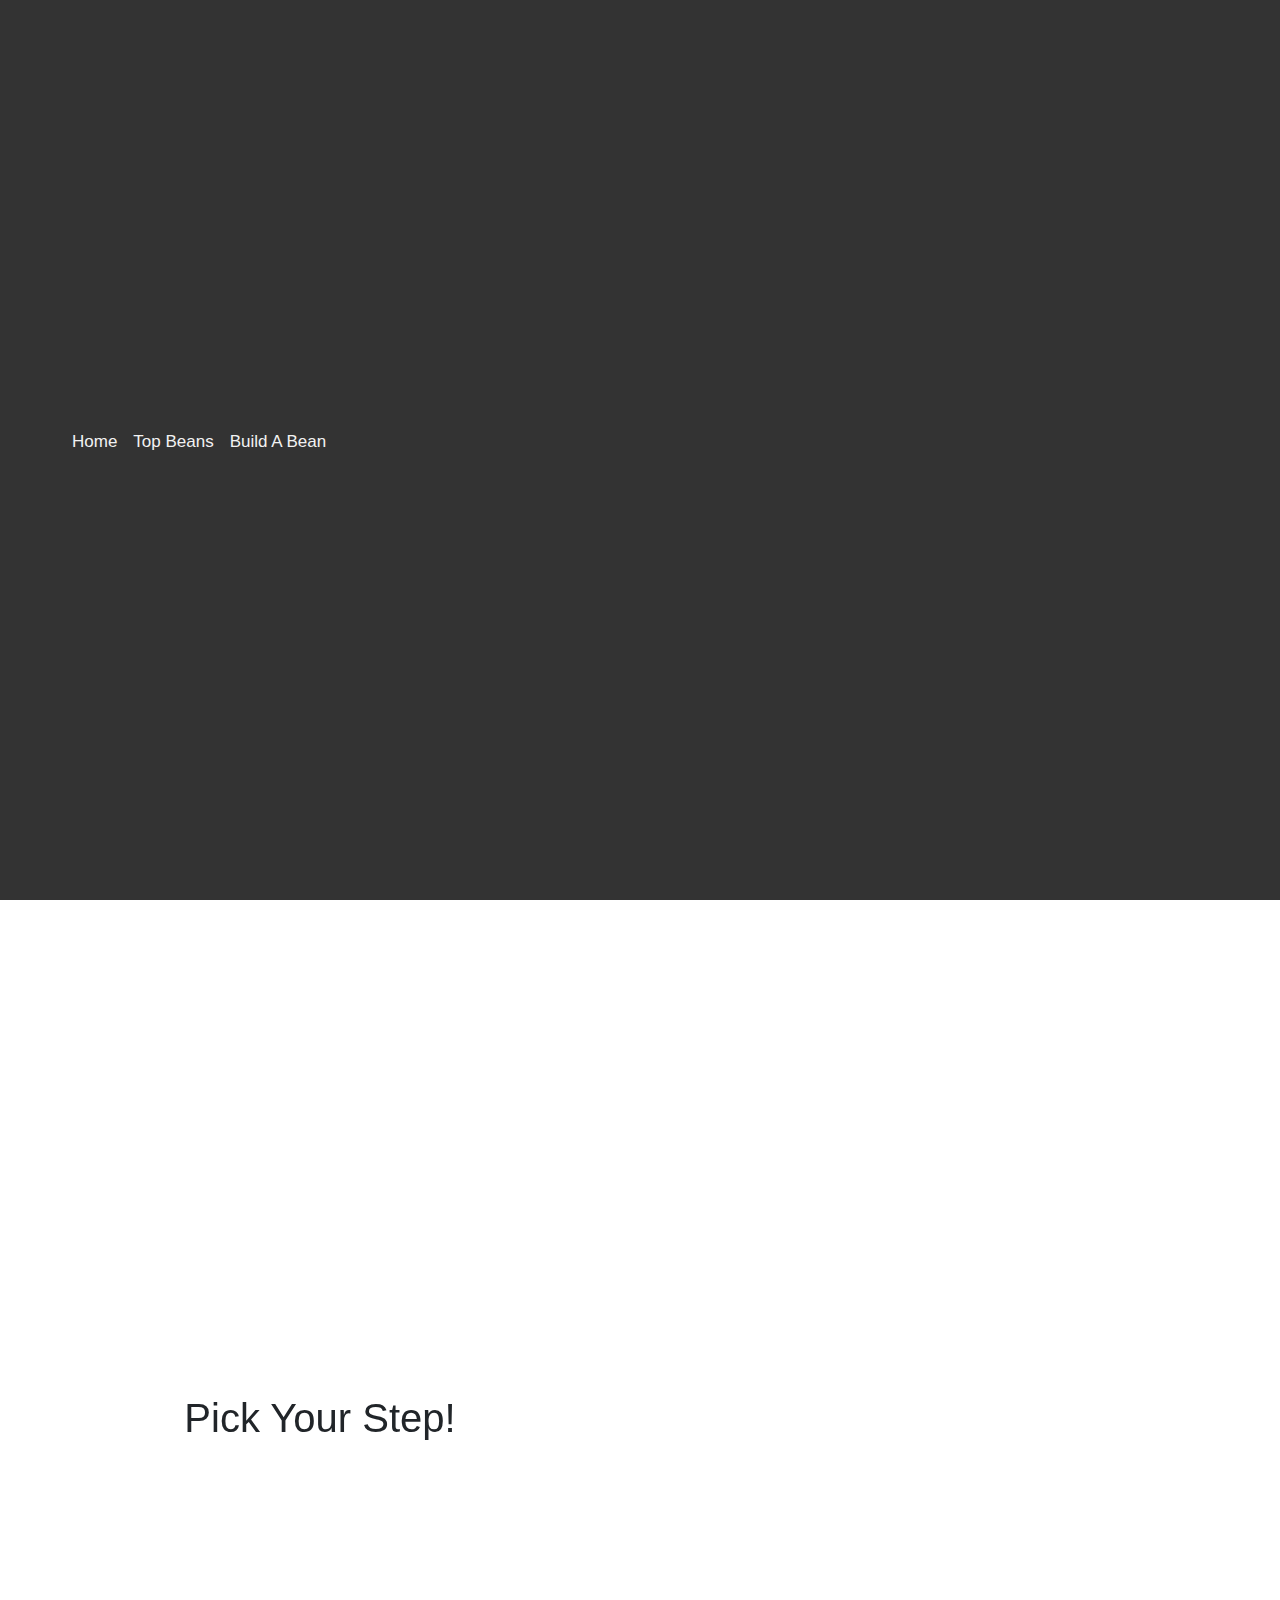
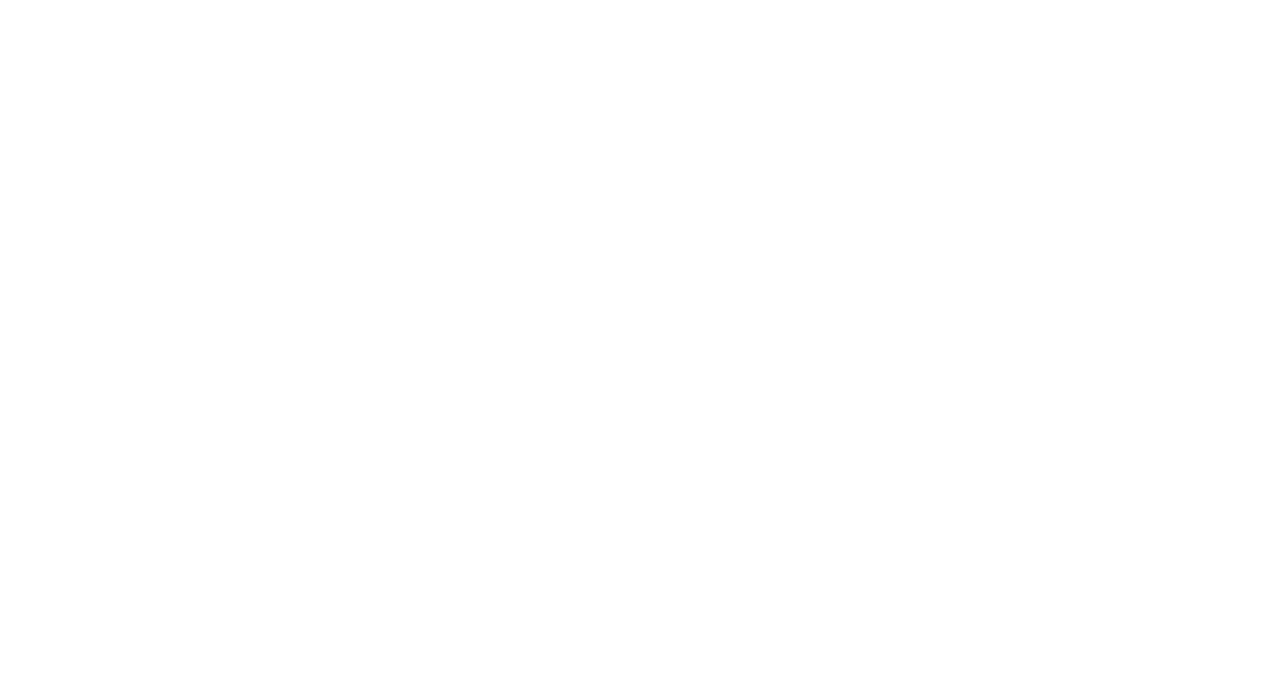
<file: buildabean.html>
<!DOCTYPE html>
<html lang="en">
    <head>
        <meta charset="utf-8">
        <meta name="viewport" content="width=device-width, initial-scale=1">
        <title>SuperBean</title>
        <link rel="stylesheet" 
        href="https://stackpath.bootstrapcdn.com/bootstrap/4.4.1/css/bootstrap.min.css" 
        integrity="sha384-Vkoo8x4CGsO3+Hhxv8T/Q5PaXtkKtu6ug5TOeNV6gBiFeWPGFN9MuhOf23Q9Ifjh" 
        crossorigin="anonymous">
        <link rel="stylesheet" href="styles.css">
        
    </head>
<body>
    <nav class="navbar navbar-expand-lg">
        <a class="navbar-brand" href="index.html"> </a>
        <button class="navbar-toggler" type="button" data-toggle="collapse" data-target="#navbarNav" aria-controls="navbarNav" aria-expanded="false" aria-label="Toggle navigation">
          <span class="navbar-toggler-icon">♪♪♪</span>
        </button>
        <div class="collapse navbar-collapse" id="navbarNav">
          <ul class="navbar-nav">
            <li class="nav-item active">
              <a class="nav-link" href="index.html"> Home <span class="sr-only">(current)</span></a>
            </li>
            <li class="nav-item">
              <a class="nav-link" href="topsbean.html">Top Beans</a>
            </li>
            <li class="nav-item">
              <a class="nav-link" href="buildabean.html"> Build A Bean</a>
            </li>
            
           
           
          </ul>
        </div>
      </nav>
    <h1 class="text-center"> BUILD-A-BEAN</h1>
    <div class="flexcontainer">
    <div class="text-center">
        <p> Pick Your Bean!</p>
    </div>
    <div class="col-md-6 col-sm-12 text-center">
        <p> Pick Your Step!</p>
    </div>
    </div>
</body>
</html>
</file>
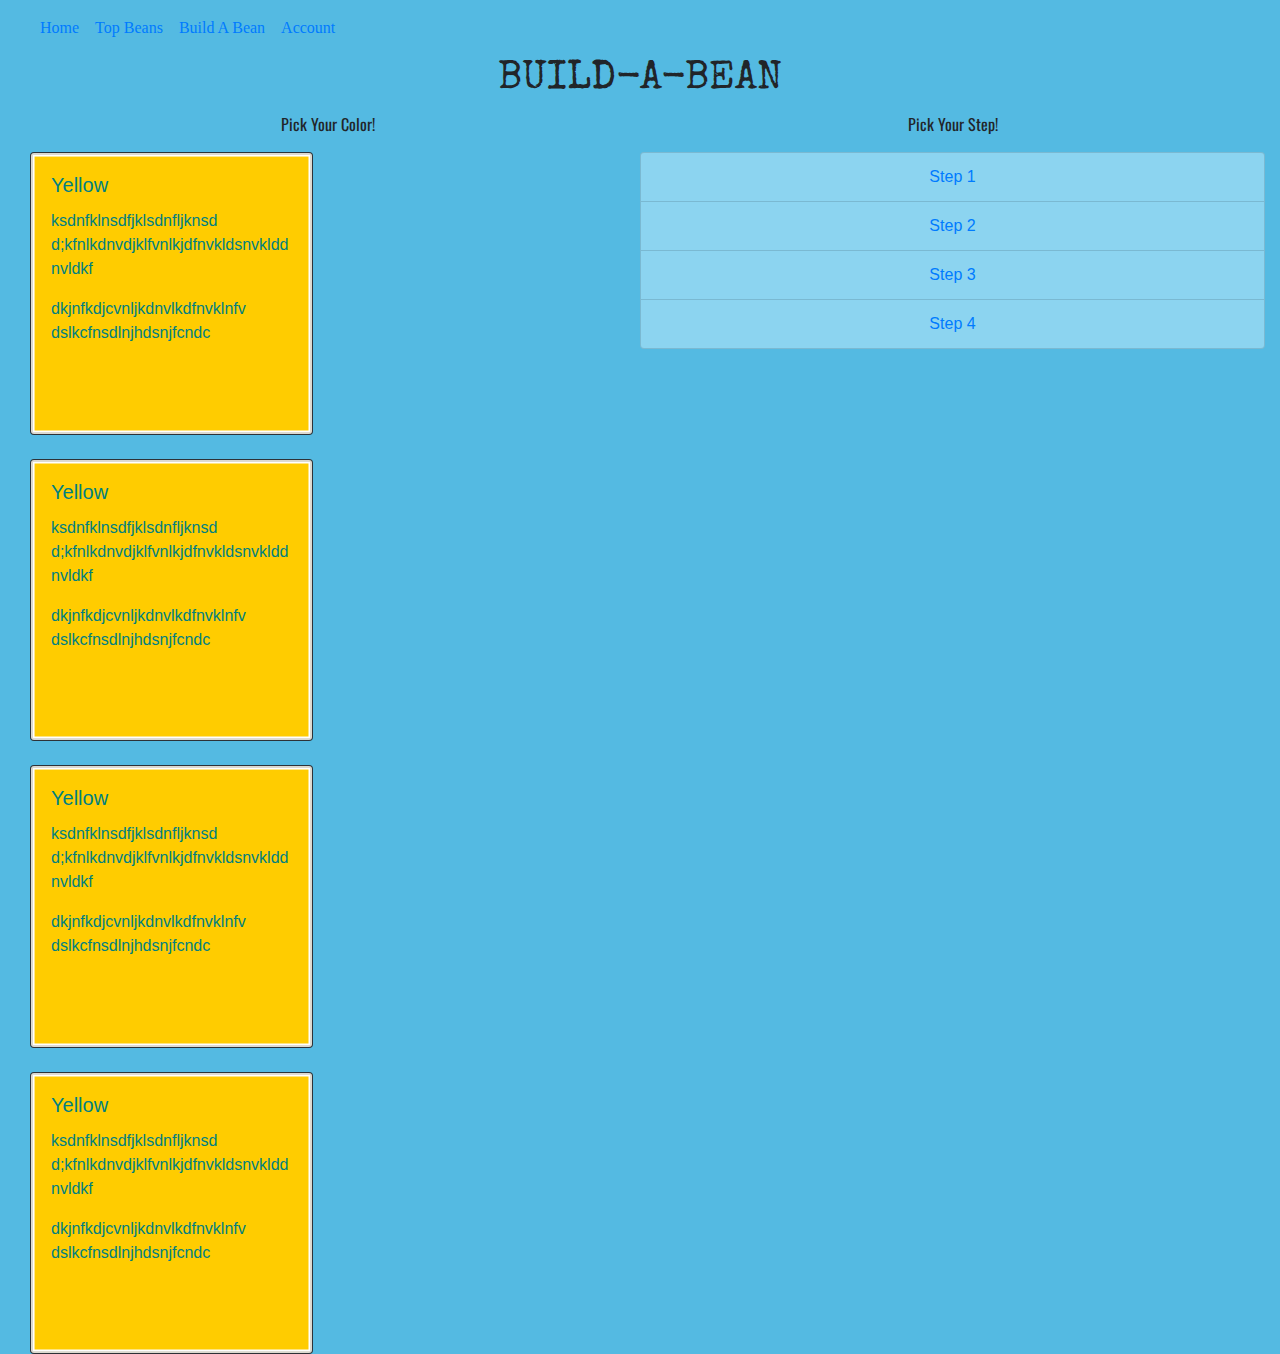
<file: step1.html>
<!DOCTYPE html>
<html lang="en">
    <head>
        <meta charset="utf-8">
        <meta name="viewport" content="width=device-width, initial-scale=1">
        <title>SuperBean</title>
        <link rel="stylesheet" 
        href="https://stackpath.bootstrapcdn.com/bootstrap/4.4.1/css/bootstrap.min.css" 
        integrity="sha384-Vkoo8x4CGsO3+Hhxv8T/Q5PaXtkKtu6ug5TOeNV6gBiFeWPGFN9MuhOf23Q9Ifjh" 
        crossorigin="anonymous">
        <link rel="stylesheet" href="yamila.css">
        <link href="https://fonts.googleapis.com/css?family=Oswald|Special+Elite&display=swap" rel="stylesheet">
        
    </head>
<body>
  <nav class="navbar navbar-expand-lg">
    <a class="navbar-brand" href="index.html"> </a>
  
    <div class="collapse navbar-collapse" id="navbarNav">
      <ul class="navbar-nav">
        <li class="nav-item active">
          <a class="nav-link" href="index.html"> Home <span class="sr-only">(current)</span></a>
        </li>
        <li class="nav-item">
          <a class="nav-link" href="topsbean.html">Top Beans</a>
        </li>
        <li class="nav-item">
          <a class="nav-link" href="step1.html"> Build A Bean</a>
        </li>
        <li class="nav-item">
          <a class="nav-link" href="login.html"> Account</a>
        </li>
      </ul>
    </div>
  </nav>
    <h1 class=" section text-center"> BUILD-A-BEAN</h1>
    <div class="container-fluid">
    <div class="row no-gutters full-width-row">
      <div class="col">
        
        <p class="headings text-center"> Pick Your Color!</p>
        <div class="col-6 remove-all-margin">
        <div class="card bg-dark text-black"> <a class="nextstep" href="step2.html">
            <img src="img/color1.png" class="card-img">
            <div class="card-img-overlay">
              <h5 class="card-title"> Yellow </h5>
              <p class="card-text"> ksdnfklnsdfjklsdnfljknsd
                d;kfnlkdnvdjklfvnlkjdfnvkldsnvklddnvldkf
              </p>
              <p> dkjnfkdjcvnljkdnvlkdfnvklnfv
                dslkcfnsdlnjhdsnjfcndc
              </p>
            </div>
          </a>
        </div>
      </div>
          <br>
          <div class="col-6 remove-all-margin">
          <div class="card bg-dark text-black"> <a class="nextstep" href="step2.html">
            <img src="img/color1.png" class="card-img">
            <div class="card-img-overlay">
              <h5 class="card-title"> Yellow </h5>
              <p class="card-text"> ksdnfklnsdfjklsdnfljknsd
                d;kfnlkdnvdjklfvnlkjdfnvkldsnvklddnvldkf
              </p>
              <p> dkjnfkdjcvnljkdnvlkdfnvklnfv
                dslkcfnsdlnjhdsnjfcndc
              </p>
            </div>
          </a>
          </div>
          </div>
          <br> 
          <div class="col-6">
          <div class="card bg-dark text-black"> <a class="nextstep" href="step2.html">
            <img src="img/color1.png" class="card-img">
            <div class="card-img-overlay">
              <h5 class="card-title"> Yellow </h5>
              <p class="card-text"> ksdnfklnsdfjklsdnfljknsd
                d;kfnlkdnvdjklfvnlkjdfnvkldsnvklddnvldkf
              </p>
              <p> dkjnfkdjcvnljkdnvlkdfnvklnfv
                dslkcfnsdlnjhdsnjfcndc
              </p>
            </div>
          </a>
          </div> 
          </div>
          <br>
          <div class="col-6">
          <div class="card bg-dark text-black"> <a class="nextstep" href="step2.html">
            <img src="img/color1.png" class="card-img">
            <div class="card-img-overlay">
              <h5 class="card-title"> Yellow </h5>
              <p class="card-text"> ksdnfklnsdfjklsdnfljknsd
                d;kfnlkdnvdjklfvnlkjdfnvkldsnvklddnvldkf
              </p>
              <p> dkjnfkdjcvnljkdnvlkdfnvklnfv
                dslkcfnsdlnjhdsnjfcndc
              </p>
            </div>
          </a>
          </div>  
          </div>
    </div>
    <div class="col text-center">
        <p class="headings"> Pick Your Step!</p>
        <ul class="list-group">
          <li class="list-group-item"><a href="step1.html"> Step 1</a></li>
          <li class="list-group-item"><a href="step2.html"> Step 2</a></li>
          <li class="list-group-item"><a href="step3.html"> Step 3</a></li>
          <li class="list-group-item"> <a href="step4.html"> Step 4</a></li>
        </ul>
    </div>
    </div>
    </div>
</body>
</html>
</file>
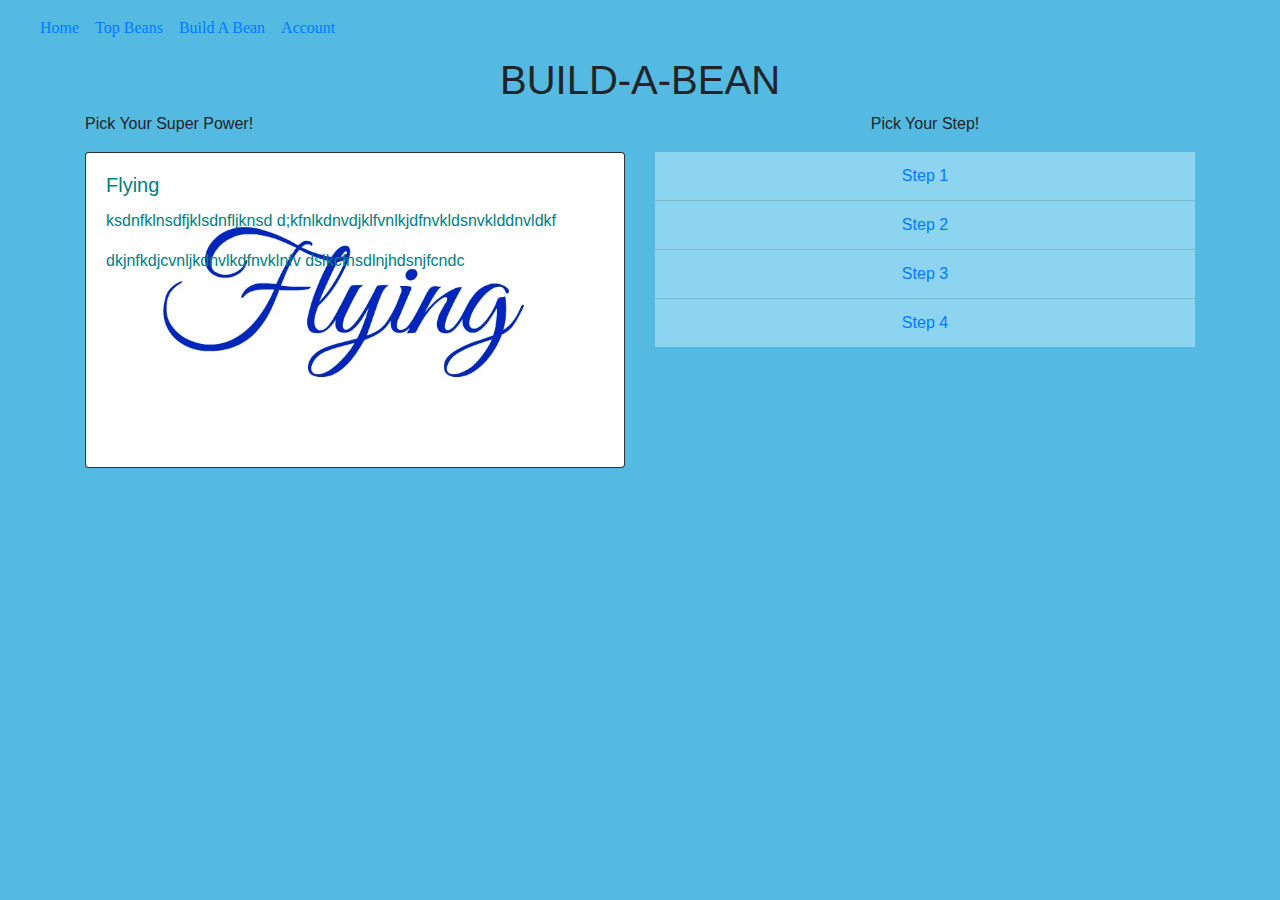
<file: step2.html>
<!DOCTYPE html>
<html lang="en">
    <head>
        <meta charset="utf-8">
        <meta name="viewport" content="width=device-width, initial-scale=1">
        <title>SuperBean</title>
        <link rel="stylesheet" 
        href="https://stackpath.bootstrapcdn.com/bootstrap/4.4.1/css/bootstrap.min.css" 
        integrity="sha384-Vkoo8x4CGsO3+Hhxv8T/Q5PaXtkKtu6ug5TOeNV6gBiFeWPGFN9MuhOf23Q9Ifjh" 
        crossorigin="anonymous">
        <link rel="stylesheet" href="yamila.css">
        
    </head>
<body>
  <nav class="navbar navbar-expand-lg">
    <a class="navbar-brand" href="index.html"> </a>
    <button class="navbar-toggler" type="button" data-toggle="collapse" data-target="#navbarNav" aria-controls="navbarNav" aria-expanded="false" aria-label="Toggle navigation">
      <span class="navbar-toggler-icon">♪♪♪</span>
    </button>
    <div class="collapse navbar-collapse" id="navbarNav">
      <ul class="navbar-nav">
        <li class="nav-item active">
          <a class="nav-link" href="index.html"> Home <span class="sr-only">(current)</span></a>
        </li>
        <li class="nav-item">
          <a class="nav-link" href="topsbean.html">Top Beans</a>
        </li>
        <li class="nav-item">
          <a class="nav-link" href="step1.html"> Build A Bean</a>
        </li>
        <li class="nav-item">
          <a class="nav-link" href="login.html"> Account</a>
        </li>
        
       
       
      </ul>
    </div>
  </nav>
    <h1 class="text-center"> BUILD-A-BEAN</h1>
    <div class="container">
    <div class="row">
      <div class="col">
        <p> Pick Your Super Power!</p>
        <div class="card bg-dark text-black"> <a class="nextstep" href="step3.html">
            <img src="img/power1.jpg" class="card-img">
            <div class="card-img-overlay">
              <h5 class="card-title"> Flying </h5>
              <p class="card-text"> ksdnfklnsdfjklsdnfljknsd
                d;kfnlkdnvdjklfvnlkjdfnvkldsnvklddnvldkf
              </p>
              <p> dkjnfkdjcvnljkdnvlkdfnvklnfv
                dslkcfnsdlnjhdsnjfcndc
              </p>
            </div>
          </div> </a>
    </div>
    <div class="col text-center">
        <p> Pick Your Step!</p>
        <ul class="list-group list-group-flush">
          <li class="list-group-item"><a href="step1.html"> Step 1</a></li>
          <li class="list-group-item"><a href="step2.html"> Step 2</a></li>
          <li class="list-group-item"><a href="step3.html"> Step 3</a></li>
          <li class="list-group-item"> <a href="step4.html"> Step 4</a></li>
        </ul>
    </div>
    </div>
    </div>
</body>
</html>
</file>
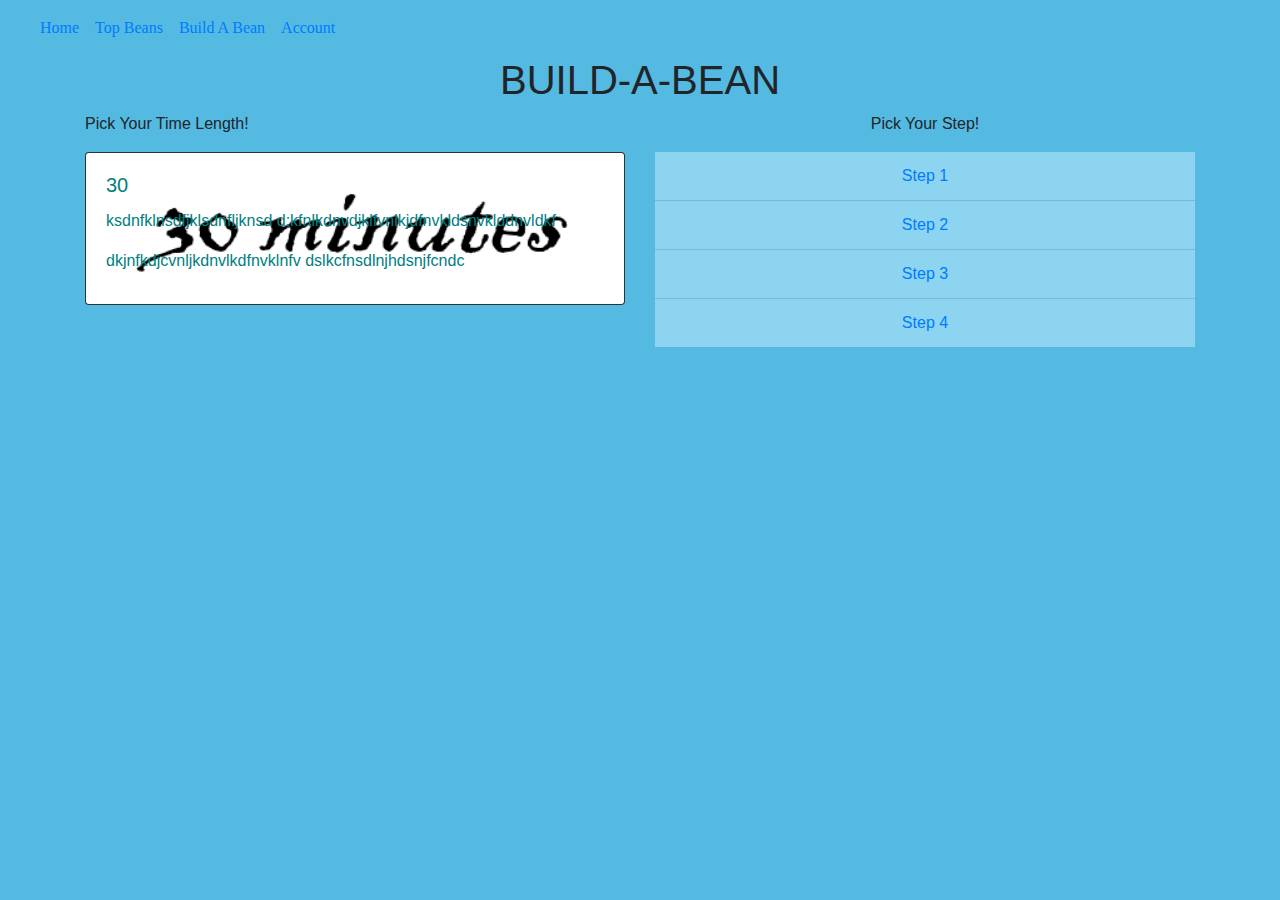
<file: step3.html>
<!DOCTYPE html>
<html lang="en">
    <head>
        <meta charset="utf-8">
        <meta name="viewport" content="width=device-width, initial-scale=1">
        <title>SuperBean</title>
        <link rel="stylesheet" 
        href="https://stackpath.bootstrapcdn.com/bootstrap/4.4.1/css/bootstrap.min.css" 
        integrity="sha384-Vkoo8x4CGsO3+Hhxv8T/Q5PaXtkKtu6ug5TOeNV6gBiFeWPGFN9MuhOf23Q9Ifjh" 
        crossorigin="anonymous">
        <link rel="stylesheet" href="yamila.css">
        
    </head>
<body>
  <nav class="navbar navbar-expand-lg">
    <a class="navbar-brand" href="index.html"> </a>
    <button class="navbar-toggler" type="button" data-toggle="collapse" data-target="#navbarNav" aria-controls="navbarNav" aria-expanded="false" aria-label="Toggle navigation">
      <span class="navbar-toggler-icon">♪♪♪</span>
    </button>
    <div class="collapse navbar-collapse" id="navbarNav">
      <ul class="navbar-nav">
        <li class="nav-item active">
          <a class="nav-link" href="index.html"> Home <span class="sr-only">(current)</span></a>
        </li>
        <li class="nav-item">
          <a class="nav-link" href="topsbean.html">Top Beans</a>
        </li>
        <li class="nav-item">
          <a class="nav-link" href="step1.html"> Build A Bean</a>
        </li>
        <li class="nav-item">
          <a class="nav-link" href="login.html"> Account</a>
        </li>
        
       
       
      </ul>
    </div>
  </nav>
    <h1 class="text-center"> BUILD-A-BEAN</h1>
    <div class="container">
    <div class="row">
      <div class="col">
        <p> Pick Your Time Length!</p>
        <div class="card bg-dark text-black"> <a class="nextstep" href="step4.html">
            <img src="img/time1.PNG" class="card-img">
            <div class="card-img-overlay">
              <h5 class="card-title"> 30 </h5>
              <p class="card-text"> ksdnfklnsdfjklsdnfljknsd
                d;kfnlkdnvdjklfvnlkjdfnvkldsnvklddnvldkf
              </p>
              <p> dkjnfkdjcvnljkdnvlkdfnvklnfv
                dslkcfnsdlnjhdsnjfcndc
              </p>
            </div>
          </div> </a>
    </div>
    <div class="col text-center">
        <p> Pick Your Step!</p>
        <ul class="list-group list-group-flush">
          <li class="list-group-item"><a href="step1.html"> Step 1</a></li>
          <li class="list-group-item"><a href="step2.html"> Step 2</a></li>
          <li class="list-group-item"><a href="step3.html"> Step 3</a></li>
          <li class="list-group-item"> <a href="step4.html"> Step 4</a></li>
        </ul>
    </div>
    </div>
    </div>
</body>
</html>
</file>
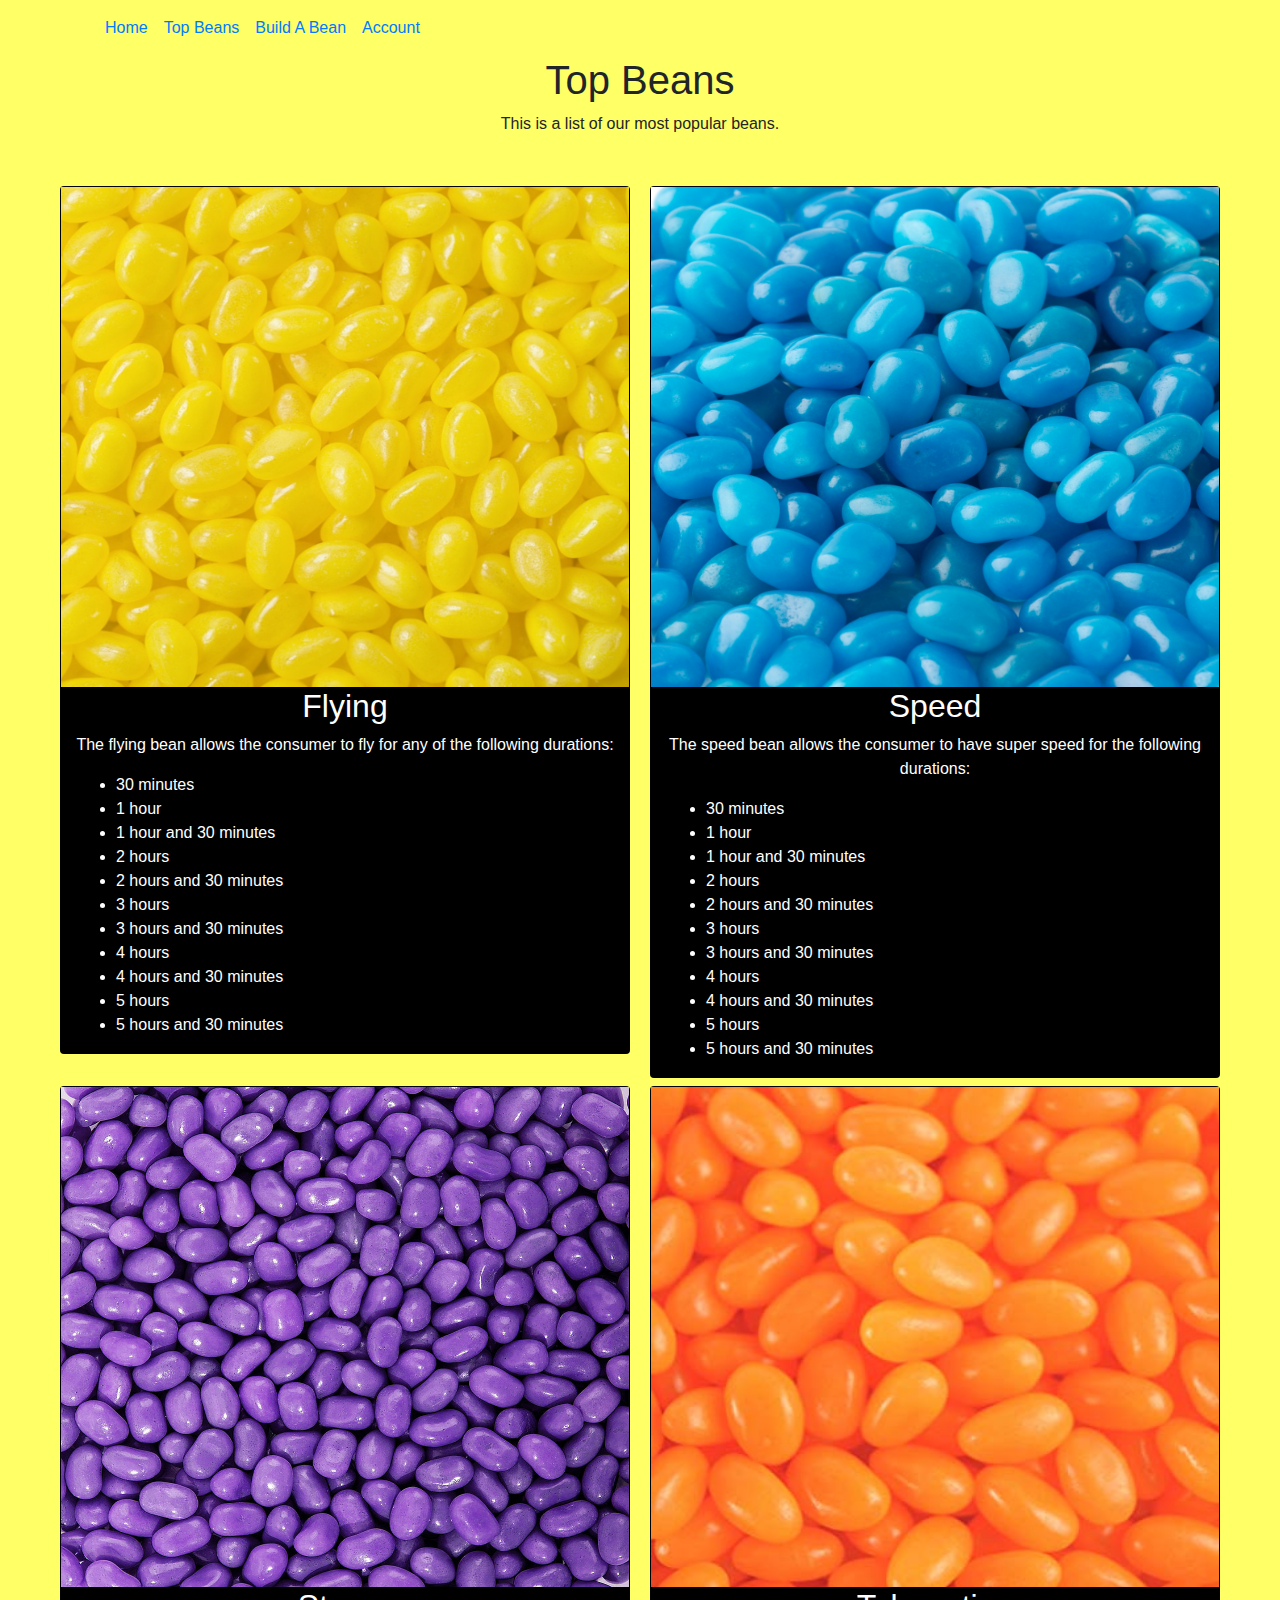
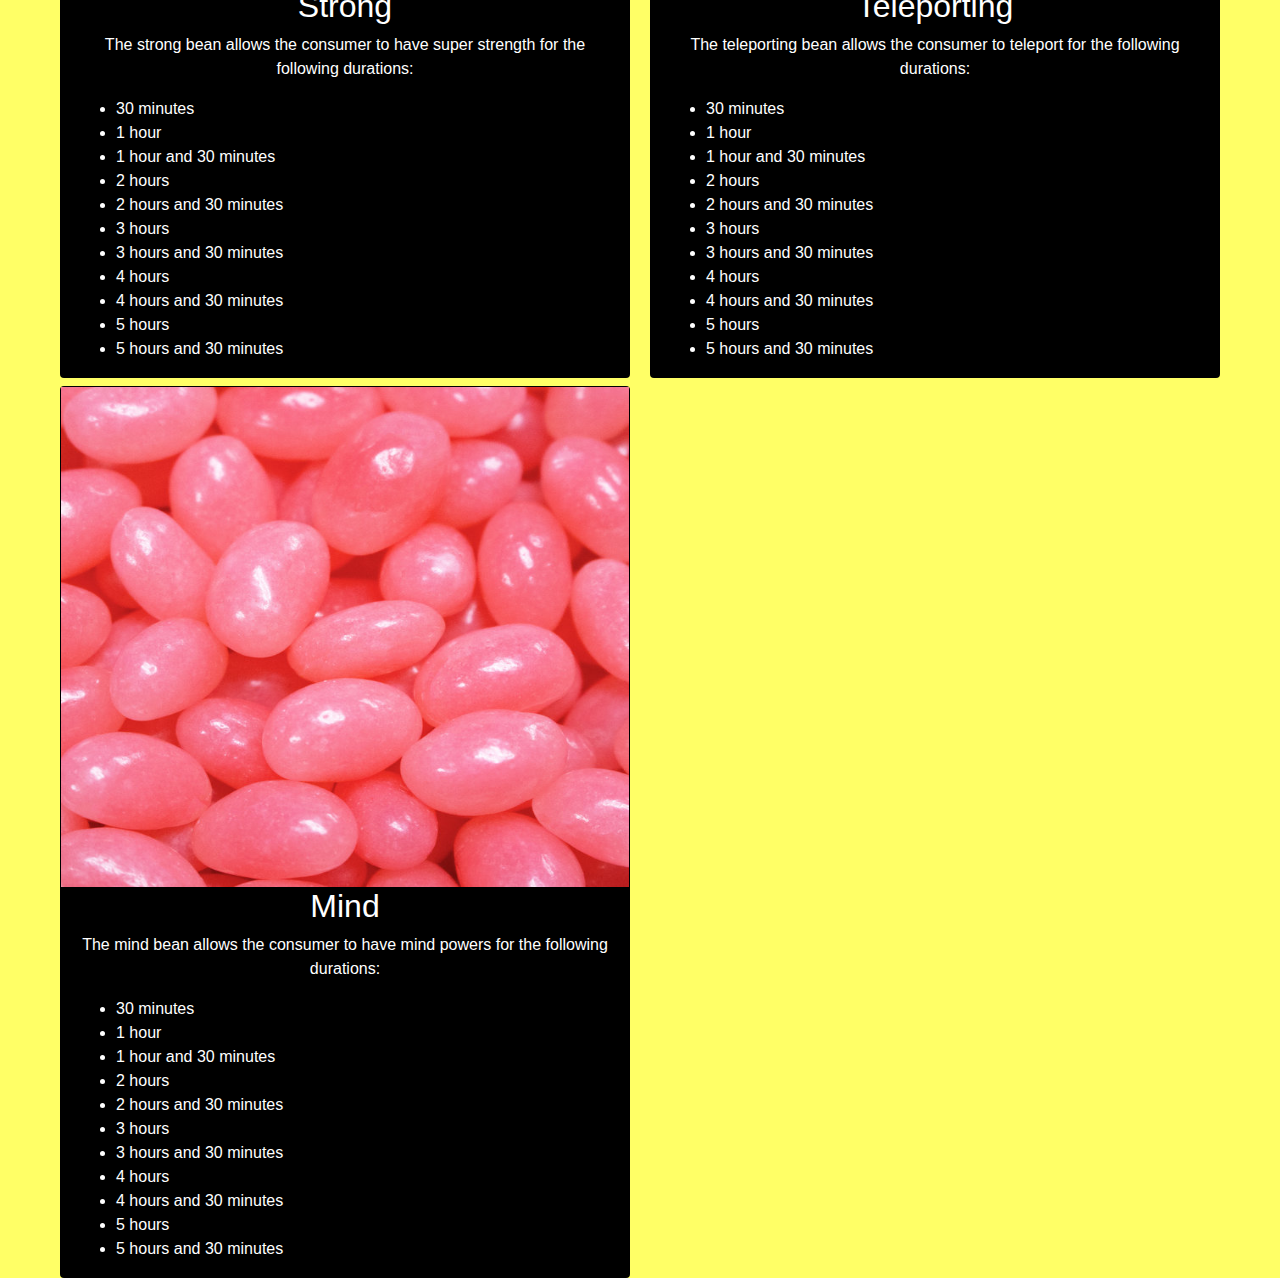
<file: topsbean.html>
<!DOCTYPE html>
<html lang="en">
<head>
    <meta charset="utf-8">
    <meta name="viewport" content="width=device-width, initial-scale=1">
    <title>Top Beans</title>
    <link rel="stylesheet" 
    href="https://stackpath.bootstrapcdn.com/bootstrap/4.4.1/css/bootstrap.min.css" 
    integrity="sha384-Vkoo8x4CGsO3+Hhxv8T/Q5PaXtkKtu6ug5TOeNV6gBiFeWPGFN9MuhOf23Q9Ifjh" 
    crossorigin="anonymous">
    <link rel="stylesheet" href="amber.css">
</head>
<body>
  <div class="content">
    
<!---Start Navigation-->
<nav class="navbar navbar-expand-lg">
  <a class="navbar-brand" href="index.html"> </a>
  <div class="collapse navbar-collapse" id="navbarNav">
    <ul class="navbar-nav">
      <li class="nav-item active">
        <a class="nav-link" href="index.html"> Home</a>
      </li>
      <li class="nav-item">
        <a class="nav-link" href="topsbean.html">Top Beans</a>
      </li>
      <li class="nav-item">
        <a class="nav-link" href="step1.html"> Build A Bean</a>
      </li>
      <li class="nav-item">
        <a class="nav-link" href="login.html"> Account</a>
      </li>
      
     
     
    </ul>
  </div>
</nav>
<!---End Navigation-->

<h1>Top Beans</h1>

<p> This is a list of our most popular beans.</p>

<br>

<div class="row">
  <div class="column">
    <div class="card">
      <a href="login.html">
        <img src="img/yellowbeans.jpg" >
      </a>
      <div class="container">
        <h2>Flying</h2>
        <p>The flying bean allows the consumer to fly for any of the following durations: </p>
        <ul class="durations">
          <li>30 minutes</li>
          <li>1 hour</li>
          <li>1 hour and 30 minutes</li>
          <li>2 hours</li>
          <li>2 hours and 30 minutes</li>
          <li>3 hours</li>
          <li>3 hours and 30 minutes</li>
          <li>4 hours</li>
          <li>4 hours and 30 minutes</li>
          <li>5 hours</li>
          <li>5 hours and 30 minutes</ li>
        </ul>
      </div>
    </div>
  </div>

<br>


  <div class="column">
    <div class="card">
      <a href="login.html">
        <img src="img/bluebeans.jpg" >
      </a>
      <div class="container">
        <h2>Speed</h2>
        <p>The speed bean allows the consumer to have super speed for the following durations: </p>
        <ul class="durations">
          <li>30 minutes</li>
          <li>1 hour</li>
          <li>1 hour and 30 minutes</li>
          <li>2 hours</li>
          <li>2 hours and 30 minutes</li>
          <li>3 hours</li>
          <li>3 hours and 30 minutes</li>
          <li>4 hours</li>
          <li>4 hours and 30 minutes</li>
          <li>5 hours</li>
          <li>5 hours and 30 minutes</li>
        </ul>
      </div>
    </div>
  </div>
</div>

<div class="space"></div>

<div class="row">
  <div class="column">
    <div class="card">
      <a href="login.html">
        <img src="img/purplebeans.jpg" >
      </a>
      <div class="container">
        <h2>Strong</h2>
        <p>The strong bean allows the consumer to have super strength for the following durations: </p>
        <ul class="durations">
          <li>30 minutes</li>
          <li>1 hour</li>
          <li>1 hour and 30 minutes</li>
          <li>2 hours</li>
          <li>2 hours and 30 minutes</li>
          <li>3 hours</li>
          <li>3 hours and 30 minutes</li>
          <li>4 hours</li>
          <li>4 hours and 30 minutes</li>
          <li>5 hours</li>
          <li>5 hours and 30 minutes</li>
        </ul>
      </div>
    </div>
  </div>

  
    <br>


    <div class="column">
      <div class="card">
        <a href="login.html">
          <img src="img/orangebeans.jpg" >
        </a>
        <div class="container">
          <h2>Teleporting</h2>
          <p>The teleporting bean allows the consumer to teleport for the following durations: </p>
          <ul class="durations">
            <li>30 minutes</li>
            <li>1 hour</li>
            <li>1 hour and 30 minutes</li>
            <li>2 hours</li>
            <li>2 hours and 30 minutes</li>
            <li>3 hours</li>
            <li>3 hours and 30 minutes</li>
            <li>4 hours</li>
            <li>4 hours and 30 minutes</li>
            <li>5 hours</li>
            <li>5 hours and 30 minutes</li>
          </ul>
        </div>
      </div>
    </div>
  </div>

  <div class="space"></div>

<div class="row">
  <div class="column">
    <div class="card">
      <a href="login.html">
        <img src="img/pinkbeans.jpg" >
      </a>
      <div class="container">
        <h2>Mind</h2>
        <p>The mind bean allows the consumer to have  mind powers for the following durations: </p>
        <ul class="durations">
          <li>30 minutes</li>
          <li>1 hour</li>
          <li>1 hour and 30 minutes</li>
          <li>2 hours</li>
          <li>2 hours and 30 minutes</li>
          <li>3 hours</li>
          <li>3 hours and 30 minutes</li>
          <li>4 hours</li>
          <li>4 hours and 30 minutes</li>
          <li>5 hours</li>
          <li>5 hours and 30 minutes</li>
        </ul>
      </div>
    </div>
  </div>
</div>
</body>
</html>
</file>
<file: styles.css>
#blob {
    width: 100px;
    height: 100px;
    background-image: url("img/ph1.jpg");
    position: relative;
    left: 800px;
    animation: mymove 5s infinite;
    animation-timing-function: linear;
    animation-iteration-count: 1;
    width: 300px;
   
}

#blob2 {
    width: 100px;
    height: 100px;
    background-image: url("img/ph1.jpg");
    position: relative;
    left: 800px;
    animation: mymove 5s infinite;
    animation-timing-function: linear;
    animation-delay: 5s;
    animation-play-state:paused 5s;
    animation-iteration-count: 1;
    width: 300px;
}

#blob3 {
    width: 100px;
    height: 100px;
    background-image: url("img/ph1.jpg");
    position: relative;
    left: 800px;
    animation: mymove 5s infinite;
    animation-timing-function: linear;
    animation-delay: 10s;
    animation-iteration-count: 1;
    width: 300px;
}

#blob4 {
    width: 100px;
    height: 100px;
    background-image: url("img/ph1.jpg");
    position: relative;
    left: 800px;
    animation: mymove 5s infinite;
    animation-timing-function: linear;
    animation-delay: 15s;
    animation-iteration-count: 1;
    width: 300px;
}

#blob5 {
    width: 100px;
    height: 100px;
    background-image: url("img/ph1.jpg");
    position: relative;
    left: 800px;
    animation: mymove 5s infinite;
    animation-timing-function: linear;
    animation-delay: 20s;
    animation-iteration-count: 1;
    width: 300px;
}

@keyframes mymove {
    from {top: 0px;}
    to {top: 850px;}
}

div {
    height: 100vh; 
    font-size: 40px;;
}

ul p {
    font-size: 100px;
    text-align: center;
}




#first {
    background: black;}
    #second {
        background:black ;}
        #first {
            background: black;}
            #third {
                background:black;}
                #fourth {
                    background:black;}
                    #fifth {
                        background: black;
            
                       
                    }
                    
                    #top {position: fixed; bottom: 0; right: 0;}

                    html {
                        scroll-behavior: smooth;
                    }
                    h1{
                        font-size: 200px;
                    }

                    .navbar {
                        overflow: hidden;
                        background-color: #333;
                        position: fixed;
                        bottom: 0;
                        width: 100%;
                      }

                      .navbar a {
                        float: left;
                        display: block;
                        color: #f2f2f2;
                        text-align: center;
                        padding: 14px 16px;
                        text-decoration: none;
                        font-size: 17px;
                      }

                      .navbar a:hover {
                        background: #f1f1f1;
                        color: black;
                      }

                      .navbar a.active {
                        background-color: #4CAF50;
                        color: white;
                      }
</file>
<file: yamila.css>
body{background-color:  rgb(84, 186, 226);}
nav{font-family: Oslwald;}

/* changes the color of the links, instead of just plain blue*/
.nextstep { color: teal;}

/* changes color of the card */
.card {position: relative;
  margin: auto;
     border-style: double;
     }

/* adds borders and color to the BS default button*/
.btn-default {border:solid;
             background-color: gray; }


.section{font-family: 'Special Elite';}
.headings{font-family: 'Oswald';}
.list-group-item{background-color:  rgb(140, 212, 240);}

.aligncards{position: relative;
  left: 30px;}
</file>
<file: amber.css>
.container::after, .row::after {
    content: "";
    clear: both;
    display: table;
    max-width: 1150px;
  }
 
  .div {
    text-align: center;
    color: black;
  }
  .content {
    max-width: 1150px;
    margin: auto;
    float: center;
  }
  
  * {
    box-sizing: border-box;
  }

  .column {
    float: left;
    width: 50%;
    padding: 10px ;
    height: 300px;
  }
  
  .row:after {
    content: "";
    display: table;
    clear: both;
  }
  
 img {
   width: 100%;
   height: 500px;
 }

h1 {
  text-align: center;
}

nav {
  text-align: center;
}

.space{
  margin-top: 600px;
}

h2 {
  text-align: center;
}

p{
  text-align: center;
}

body {
  background-color: #FFFF66;
}
.card{
  background-color: black;
  color: white;
}

.durations {
  outline-width: thick;
}
</file>
